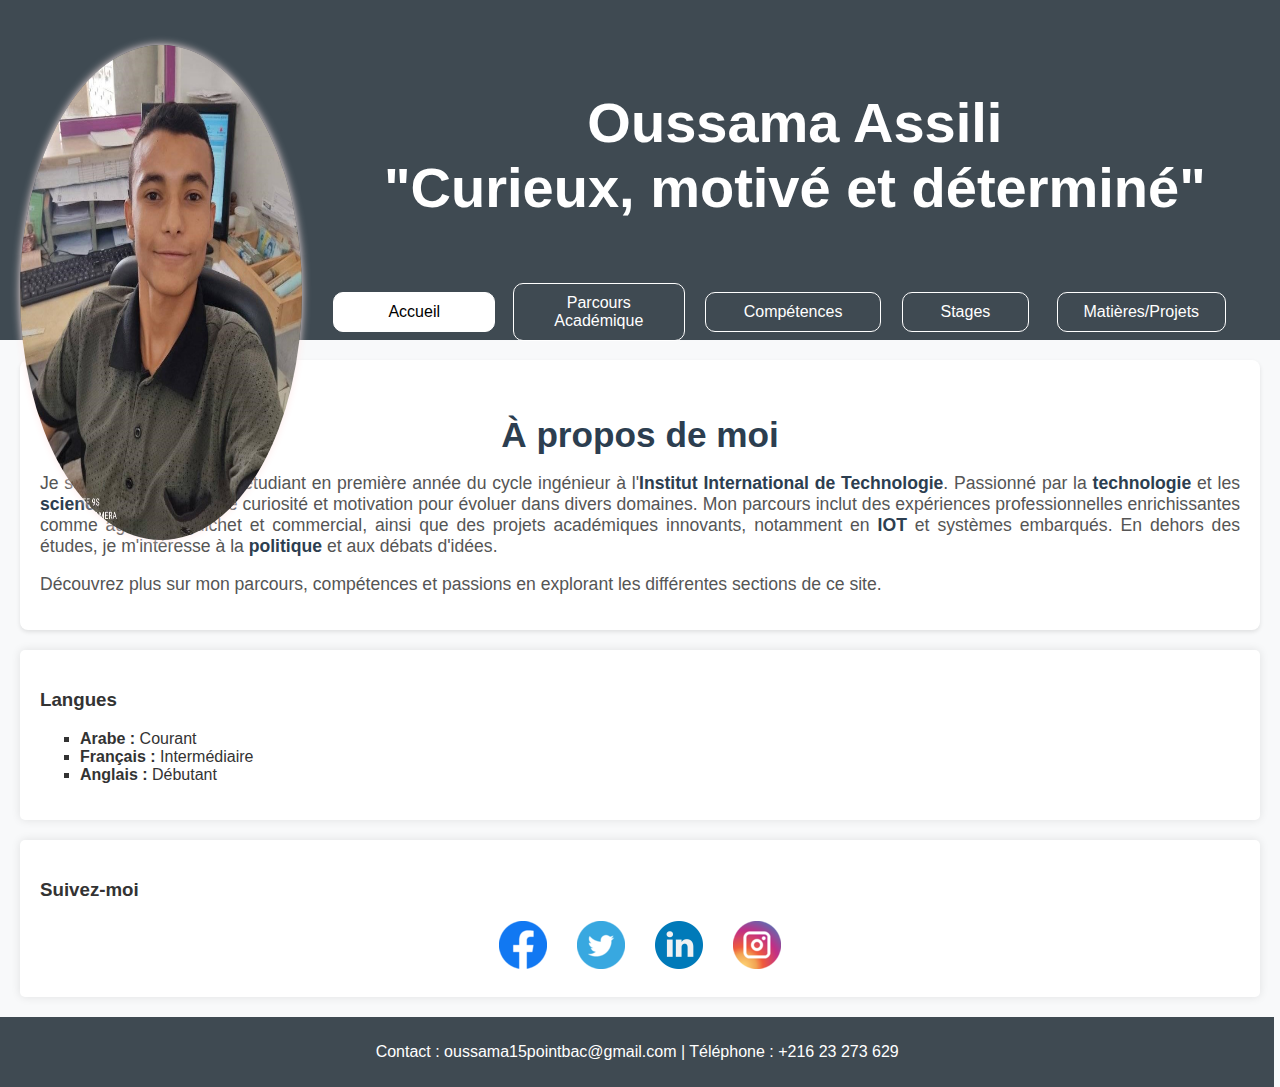
<file: index.html>
<!DOCTYPE html>
<html lang="fr">

<head>
    <meta charset="UTF-8">
    <meta name="viewport" content="width=device-width, initial-scale=1.0">
    <title>Biographie - Oussama Assili</title>
    <link rel="stylesheet" href="style.css">
</head>

<body>
    <header>

        <img src="images/poste-photo-1.jpg" class="img" alt="Photo de Oussama Assili">
        <div class="entet" ">
            <h1>Oussama Assili</h1>
            <h2>"Curieux, motivé et déterminé"</h2>
        </div>
        <nav >
            <table >
                <tr> 
                    <td><a  id="menu_actuel" href="./index.html">Accueil</a></td>
                    <td style="margin:20%;"><a href="./Pages/parcours.html"  >Parcours Académique</a></td>
                    <td> <a href="./Pages/Compétences.html">Compétences</a></td>
                    <td> <a href="./Pages/Stages.html">Stages</a></td>
                    <td><a href="./Pages/Matières.html" style="width: 100%; margin-left: 20%;">Matières/Projets</a></td>
                </tr>
                <tr class="pos">
                    <td><a href="./Pages/Passions.html">Passions</a></td>
                    <td><a href="./Pages/Quizz.html">Quizz</a></td>
                    <td> <a href="./Pages/Contact.html">Contact</a></td>
                    <td><a href="./Pages/Témoignage.html" style="width: 120%;"> Témoignage sur IIT</a> </td>
                </tr>
            </table>
        </nav>  
    </header>
    <div id="welcomeMessage" class="welcome">
        <h2>Bienvenue sur mon site !</h2>
        <p>Explorez mon parcours, mes projets, et bien plus encore. 😊</p>
    </div>

    <section id="biographie">
        <h3>À propos de moi</h3>

        <p>
            Je suis <strong>Oussama Assili</strong>, étudiant en première année du cycle ingénieur à l'<strong>Institut
                International de Technologie</strong>. Passionné par la <strong>technologie</strong> et les
            <strong>sciences sociales</strong>, j'allie curiosité et motivation pour évoluer dans divers domaines.
            Mon parcours inclut des expériences professionnelles enrichissantes comme agent de guichet et commercial,
            ainsi que des projets académiques innovants, notamment en <strong>IOT</strong> et systèmes embarqués. En
            dehors des études, je m'intéresse à la <strong>politique</strong> et aux débats d'idées.
        </p>
        <p>
            Découvrez plus sur mon parcours, compétences et passions en explorant les différentes sections de ce site.
        </p>
    </section>
    <section id="langues">
        <h3>Langues</h3>
        <ul>
            <li><strong>Arabe :</strong> Courant</li>
            <li><strong>Français :</strong> Intermédiaire</li>
            <li><strong>Anglais :</strong> Débutant</li>
        </ul>
    </section>


    <section id="reseaux-sociaux">
        <h3>Suivez-moi</h3>
        <div class="social-icons">
            <a href="https://www.facebook.com/oussama.assili.3" target="_blank"><img src="images/fb.png" alt="Facebook"></a>
            <a href="https://twitter.com" target="_blank"><img src="images/twitt.png" alt="Twitter"></a>
            <a href="https://linkedin.com" target="_blank"><img src="images/link.png" alt="linkedin"></a>
            <a href="https://instagram.com" target="_blank"><img src="images/insta.png" alt="Instagram"></a>
        </div>
    </section>


    <footer>
        <p>Contact : oussama15pointbac@gmail.com | Téléphone : +216 23 273 629</p>
    </footer>

    <script src="script.js"></script>
</body>

</html>
</file>
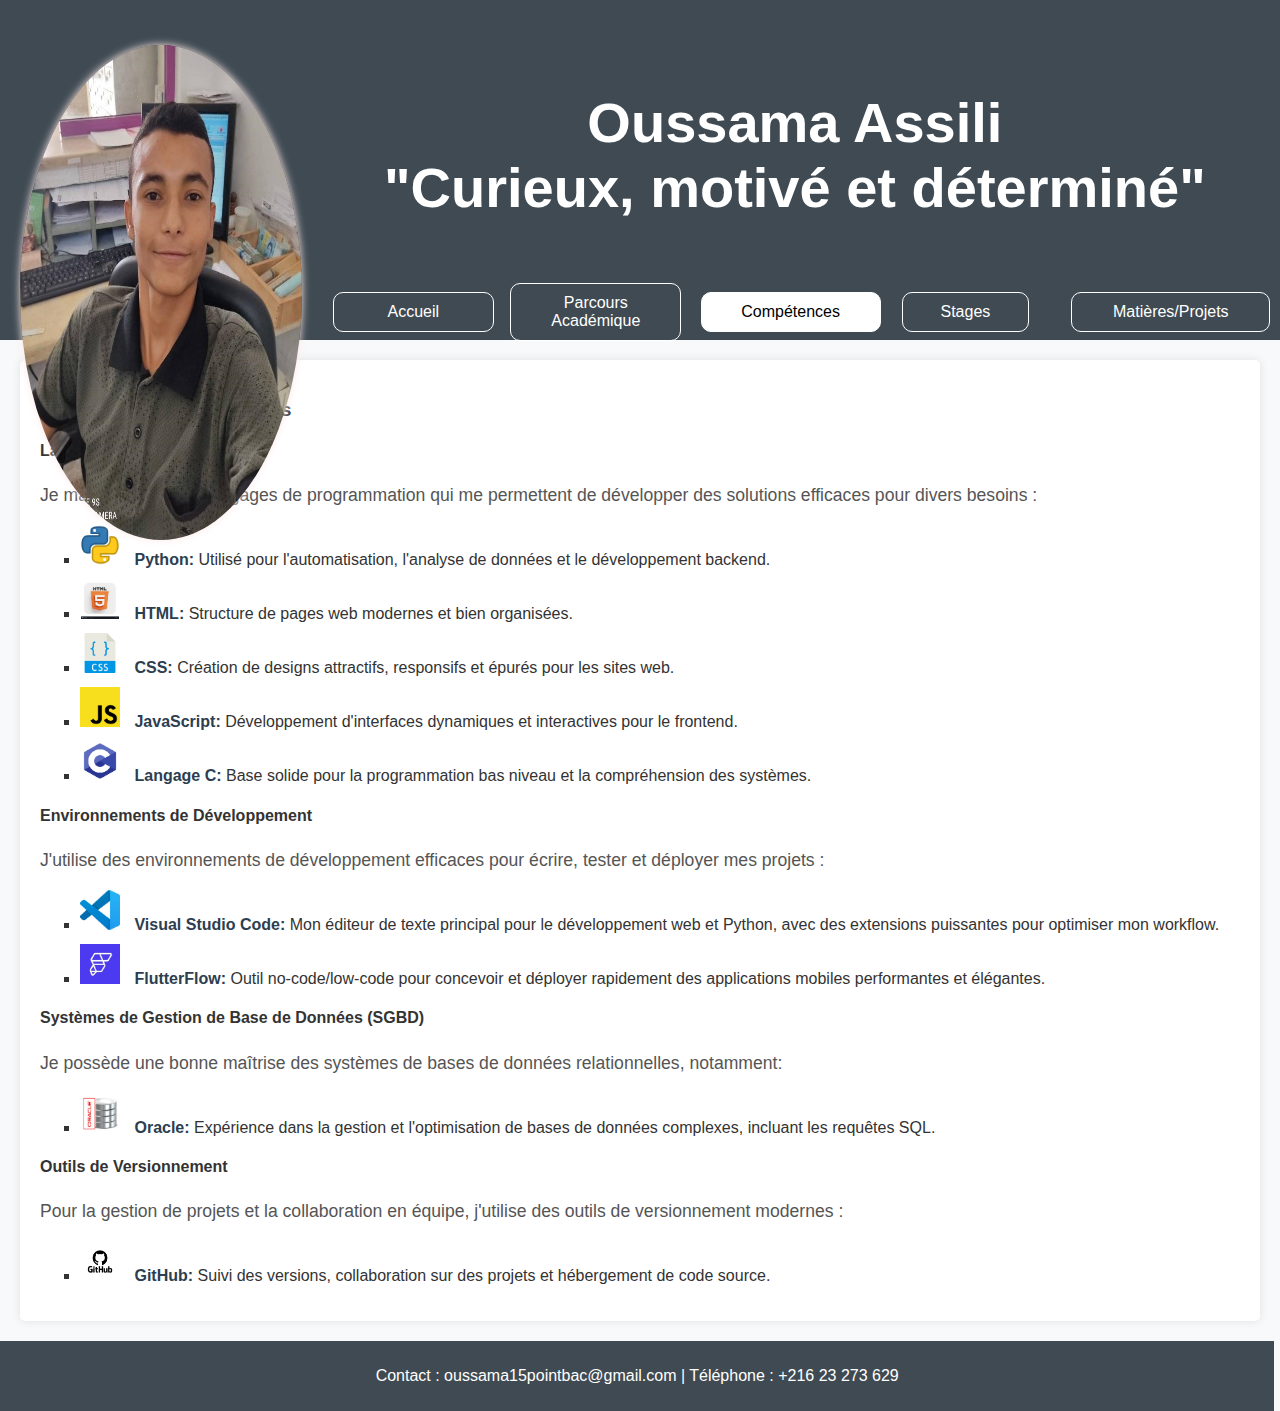
<file: Pages/Compétences.html>
<!DOCTYPE html>
<html lang="fr">

<head>
    <meta charset="UTF-8">
    <meta name="viewport" content="width=device-width, initial-scale=1.0">
    <title>Biographie - Oussama Assili</title>
    <link rel="stylesheet" href="../style.css">
</head>

<body>
    <header>

        <img src="../images/poste-photo-1.jpg" class="img" alt="Photo de Oussama Assili">
        <div class="entet">
            <h1>Oussama Assili</h1>
            <h2>"Curieux, motivé et déterminé"</h2>
        </div>
        <nav>
            <table>
                <tr>
                    <td><a href="../index.html">Accueil</a></td>
                    <td><a href="parcours.html">Parcours Académique</a></td>
                    <td> <a id="menu_actuel" href="Compétences.html">Compétences</a></td>
                    <td> <a href="Stages.html">Stages</a></td>
                    <td><a href="Matières.html" style="width: 120%; margin-left: 30%;">Matières/Projets</a></td>
                </tr>
                <tr class="pos">
                    <td><a href="Passions.html">Passions</a></td>
                    <td><a href="Quizz.html">Quizz</a></td>
                    <td> <a href="Contact.html">Contact/Projets</a></td>
                    <td><a href="Témoignage.html" style="width: 120%;"> Témoignage sur IIT</a> </td>
                </tr>
            </table>
        </nav>
    </header>

    <section id="competences_informatiques">
        <h3>Compétences Informatiques</h3>

        <div class="competence">
            <h4>Langages de Programmation</h4>
            <p>Je maîtrise plusieurs langages de programmation qui me permettent de développer des solutions efficaces
                pour divers besoins :</p>
            <ul>
                <li><img src="../images/python.png" alt="Python"> <strong>Python:</strong> Utilisé pour
                    l'automatisation, l'analyse de données et le développement backend.</li>
                <li><img src="../images/html.jpg" alt="HTML"> <strong>HTML:</strong> Structure de pages web modernes et
                    bien organisées.</li>
                <li><img src="../images/css.png" alt="CSS"> <strong>CSS:</strong> Création de designs attractifs,
                    responsifs et épurés pour les sites web.</li>
                <li><img src="../images/javascript.png" alt="JavaScript"> <strong>JavaScript:</strong> Développement
                    d'interfaces dynamiques et interactives pour le frontend.</li>
                <li><img src="../images/c.png" alt="Langage C"> <strong>Langage C:</strong> Base solide pour la
                    programmation bas niveau et la compréhension des systèmes.</li>
            </ul>
        </div>

        <div class="competence">
            <h4>Environnements de Développement</h4>
            <p>J'utilise des environnements de développement efficaces pour écrire, tester et déployer mes projets :</p>
            <ul>
                <li><img src="../images/vscode.jpg" alt="VS Code"> <strong>Visual Studio Code:</strong> Mon éditeur de
                    texte principal pour le développement web et Python, avec des extensions puissantes pour optimiser
                    mon workflow.</li>
                <li><img src="../images/flutterflow.jpg" alt="FlutterFlow"> <strong>FlutterFlow:</strong> Outil
                    no-code/low-code pour concevoir et déployer rapidement des applications mobiles performantes et
                    élégantes.</li>
            </ul>
        </div>

        <div class="competence">
            <h4>Systèmes de Gestion de Base de Données (SGBD)</h4>
            <p>Je possède une bonne maîtrise des systèmes de bases de données relationnelles, notamment:</p>
            <ul>
                <li><img src="../images/oracle.jpg" alt="Oracle"> <strong>Oracle:</strong> Expérience dans la gestion et
                    l'optimisation de bases de données complexes, incluant les requêtes SQL.</li>
            </ul>
        </div>

        <div class="competence">
            <h4>Outils de Versionnement</h4>
            <p>Pour la gestion de projets et la collaboration en équipe, j'utilise des outils de versionnement modernes
                :</p>
            <ul>
                <li><img src="../images/github.png" alt="GitHub"> <strong>GitHub:</strong> Suivi des versions,
                    collaboration sur des projets et hébergement de code source.</li>
            </ul>
        </div>

    </section>



    <footer>
        <p>Contact : oussama15pointbac@gmail.com | Téléphone : +216 23 273 629</p>
    </footer>

</body>

</html>
</file>
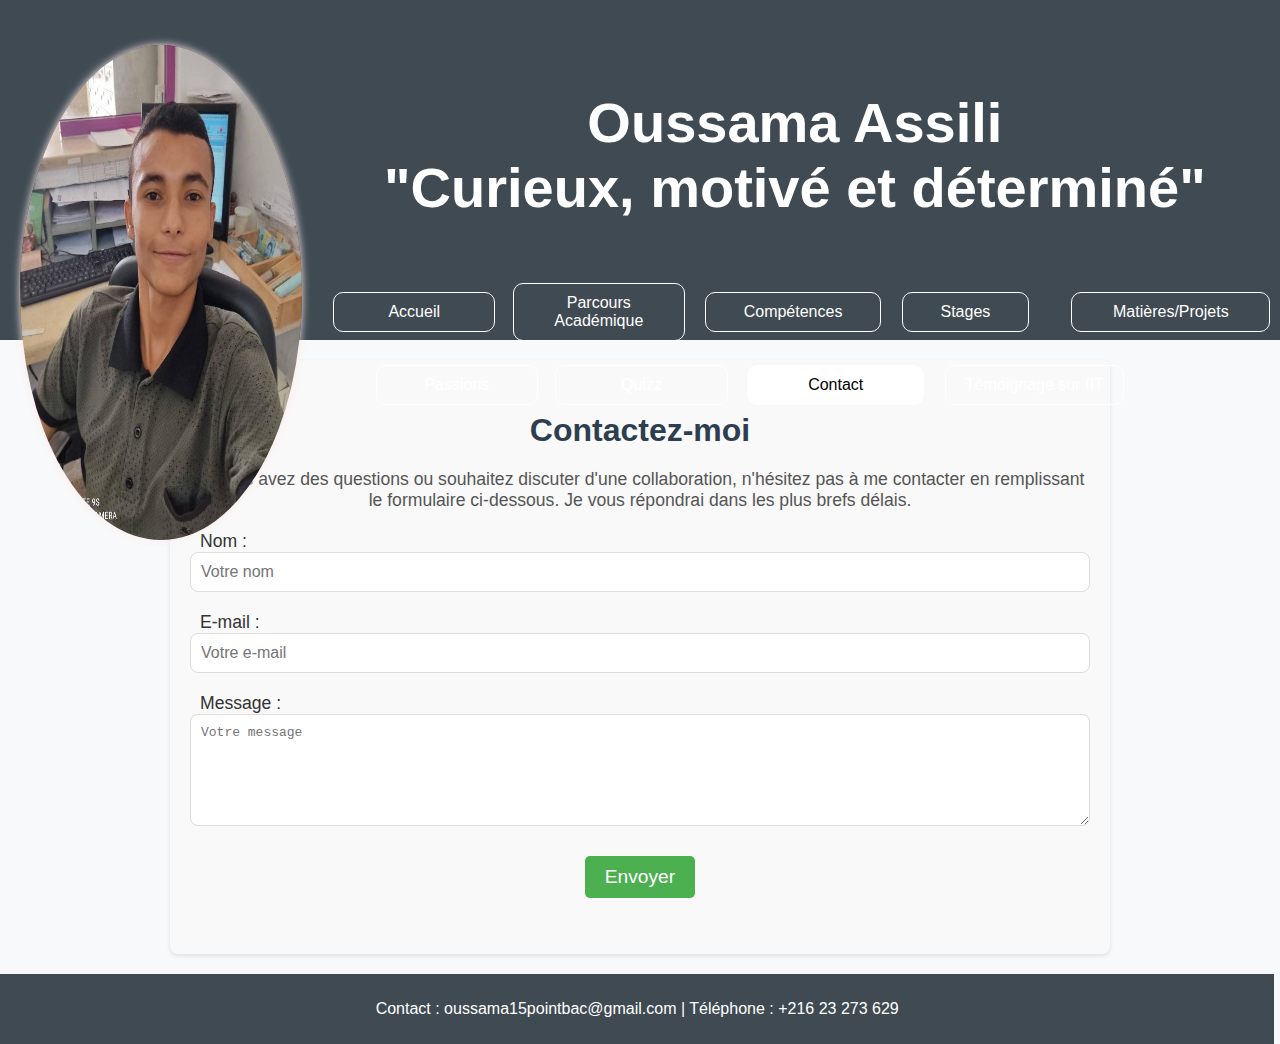
<file: Pages/Contact.html>
<html lang="fr">

<head>
    <meta charset="UTF-8">
    <meta name="viewport" content="width=device-width, initial-scale=1.0">
    <title>Biographie - Oussama Assili</title>
    <link rel="stylesheet" href="../style.css">
</head>

<body>
    <header>

        <img src="../images/poste-photo-1.jpg" class="img" alt="Photo de Oussama Assili">
        <div class="entet">
            <h1>Oussama Assili</h1>
            <h2>"Curieux, motivé et déterminé"</h2>
        </div>
        <nav>
            <table>
                <tr>
                    <td><a href="../index.html">Accueil</a></td>
                    <td><a href="parcours.html">Parcours Académique</a></td>
                    <td> <a href="Compétences.html">Compétences</a></td>
                    <td> <a href="Stages.html">Stages</a></td>
                    <td><a href="Matières.html" style="width: 120%; margin-left: 30%;">Matières/Projets</a></td>
                </tr>
                <tr class="pos">
                    <td><a href="Passions.html">Passions</a></td>
                    <td><a href="Quizz.html">Quizz</a></td>
                    <td> <a id="menu_actuel" href="Contact.html">Contact</a></td>
                    <td><a href="Témoignage.html" style="width: 120%;"> Témoignage sur IIT</a> </td>
                </tr>
            </table>
        </nav>
    </header>

    <section id="contact">
        <h3>Contactez-moi</h3>
        <p>Si vous avez des questions ou souhaitez discuter d'une collaboration, n'hésitez pas à me contacter en
            remplissant le formulaire ci-dessous. Je vous répondrai dans les plus brefs délais.</p>

        <form action="hhttps://formspree.io/f/xgvejnaj" method="POST">
            <div class="form-group">
                <label for="name">Nom :</label>
                <input type="text" id="name" name="name" required placeholder="Votre nom">
            </div>

            <div class="form-group">
                <label for="email">E-mail :</label>
                <input type="email" id="email" name="email" required placeholder="Votre e-mail">
            </div>

            <div class="form-group">
                <label for="message">Message :</label>
                <textarea id="message" name="message" required placeholder="Votre message" rows="6"></textarea>
            </div>

            <button type="submit">Envoyer</button>
        </form>
    </section>




    <footer>
        <p>Contact : oussama15pointbac@gmail.com | Téléphone : +216 23 273 629</p>
    </footer>

</body>

</html>
</file>
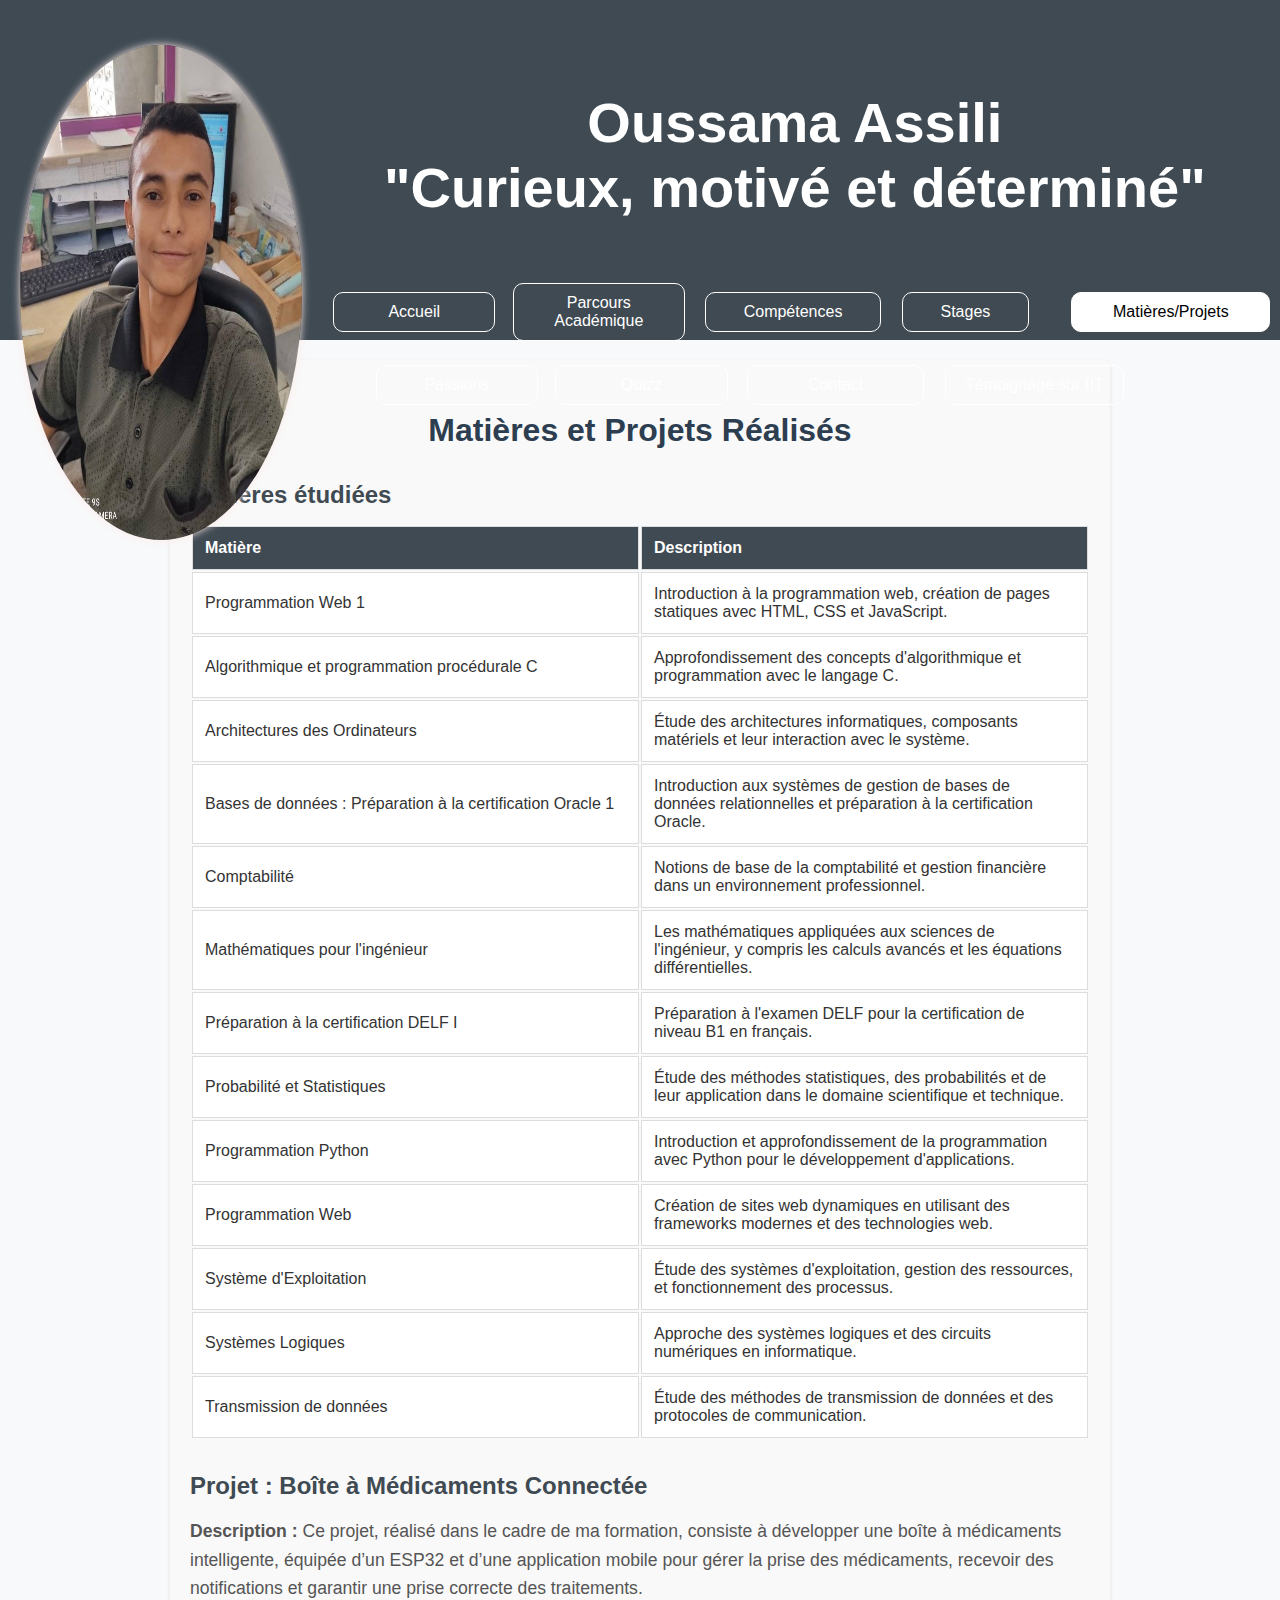
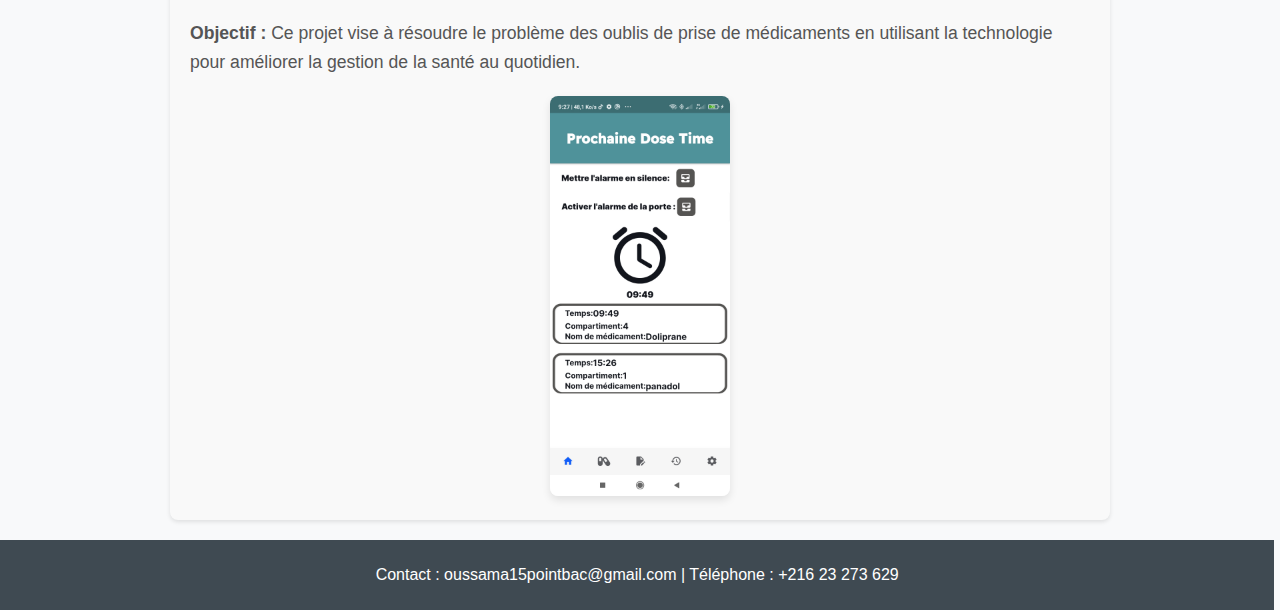
<file: Pages/Matières.html>
<!DOCTYPE html>
<html lang="fr">

<head>
    <meta charset="UTF-8">
    <meta name="viewport" content="width=device-width, initial-scale=1.0">
    <title>Biographie - Oussama Assili</title>
    <link rel="stylesheet" href="../style.css">
</head>

<body>
    <header>

        <img src="../images/poste-photo-1.jpg" class="img" alt="Photo de Oussama Assili">
        <div class="entet">
            <h1>Oussama Assili</h1>
            <h2>"Curieux, motivé et déterminé"</h2>
        </div>
        <nav>
            <table>
                <tr>
                    <td><a href="../index.html">Accueil</a></td>
                    <td><a href="parcours.html">Parcours Académique</a></td>
                    <td> <a href="Compétences.html">Compétences</a></td>
                    <td> <a href="Stages.html">Stages</a></td>
                    <td><a id="menu_actuel" href="Matières.html" style="width: 120%; margin-left: 30%;">Matières/Projets</a>
                    </td>
                </tr>
                <tr class="pos">
                    <td><a href="Passions.html">Passions</a></td>
                    <td><a href="Quizz.html">Quizz</a></td>
                    <td> <a href="Contact.html">Contact</a></td>
                    <td><a href="Témoignage.html" style="width: 120%;"> Témoignage sur IIT</a> </td>
                </tr>
            </table>
        </nav>
    </header>

    <section id="matieres_projets">
        <h3>Matières et Projets Réalisés</h3>

        <!-- Tableau des matières étudiées -->
        <div class="matieres">
            <h4>Matières étudiées</h4>
            <table calss="matieres">
                <thead>
                    <tr>
                        <th>Matière</th>
                        <th>Description</th>
                    </tr>
                </thead>
                <tbody>
                    <tr>
                        <td>Programmation Web 1</td>
                        <td>Introduction à la programmation web, création de pages statiques avec HTML, CSS et
                            JavaScript.</td>
                    </tr>
                    <tr>
                        <td>Algorithmique et programmation procédurale C</td>
                        <td>Approfondissement des concepts d'algorithmique et programmation avec le langage C.</td>
                    </tr>
                    <tr>
                        <td>Architectures des Ordinateurs</td>
                        <td>Étude des architectures informatiques, composants matériels et leur interaction avec le
                            système.</td>
                    </tr>
                    <tr>
                        <td>Bases de données : Préparation à la certification Oracle 1</td>
                        <td>Introduction aux systèmes de gestion de bases de données relationnelles et préparation à la
                            certification Oracle.</td>
                    </tr>
                    <tr>
                        <td>Comptabilité</td>
                        <td>Notions de base de la comptabilité et gestion financière dans un environnement
                            professionnel.</td>
                    </tr>
                    <tr>
                        <td>Mathématiques pour l'ingénieur</td>
                        <td>Les mathématiques appliquées aux sciences de l'ingénieur, y compris les calculs avancés et
                            les équations différentielles.</td>
                    </tr>
                    <tr>
                        <td>Préparation à la certification DELF I</td>
                        <td>Préparation à l'examen DELF pour la certification de niveau B1 en français.</td>
                    </tr>
                    <tr>
                        <td>Probabilité et Statistiques</td>
                        <td>Étude des méthodes statistiques, des probabilités et de leur application dans le domaine
                            scientifique et technique.</td>
                    </tr>
                    <tr>
                        <td>Programmation Python</td>
                        <td>Introduction et approfondissement de la programmation avec Python pour le développement
                            d'applications.</td>
                    </tr>
                    <tr>
                        <td>Programmation Web</td>
                        <td>Création de sites web dynamiques en utilisant des frameworks modernes et des technologies
                            web.</td>
                    </tr>
                    <tr>
                        <td>Système d'Exploitation</td>
                        <td>Étude des systèmes d'exploitation, gestion des ressources, et fonctionnement des processus.
                        </td>
                    </tr>
                    <tr>
                        <td>Systèmes Logiques</td>
                        <td>Approche des systèmes logiques et des circuits numériques en informatique.</td>
                    </tr>
                    <tr>
                        <td>Transmission de données</td>
                        <td>Étude des méthodes de transmission de données et des protocoles de communication.</td>
                    </tr>
                </tbody>
            </table>
        </div>

      
        <div class="projet">
            <h4>Projet : Boîte à Médicaments Connectée</h4>
            <p><strong>Description :</strong> Ce projet, réalisé dans le cadre de ma formation, consiste à développer
                une boîte à médicaments intelligente, équipée d’un ESP32 et d’une application mobile pour gérer la prise
                des médicaments, recevoir des notifications et garantir une prise correcte des traitements.</p>
            <p><strong>Objectif :</strong> Ce projet vise à résoudre le problème des oublis de prise de médicaments en
                utilisant la technologie pour améliorer la gestion de la santé au quotidien.</p>
            <div class="image-projet">
                <img src="../images/boite_medicament.jpg" alt="Boîte à Médicaments Connectée" class="img-projet">
            </div>
        </div>
    </section>



    <footer>
        <p>Contact : oussama15pointbac@gmail.com | Téléphone : +216 23 273 629</p>
    </footer>

</body>

</html>
</file>
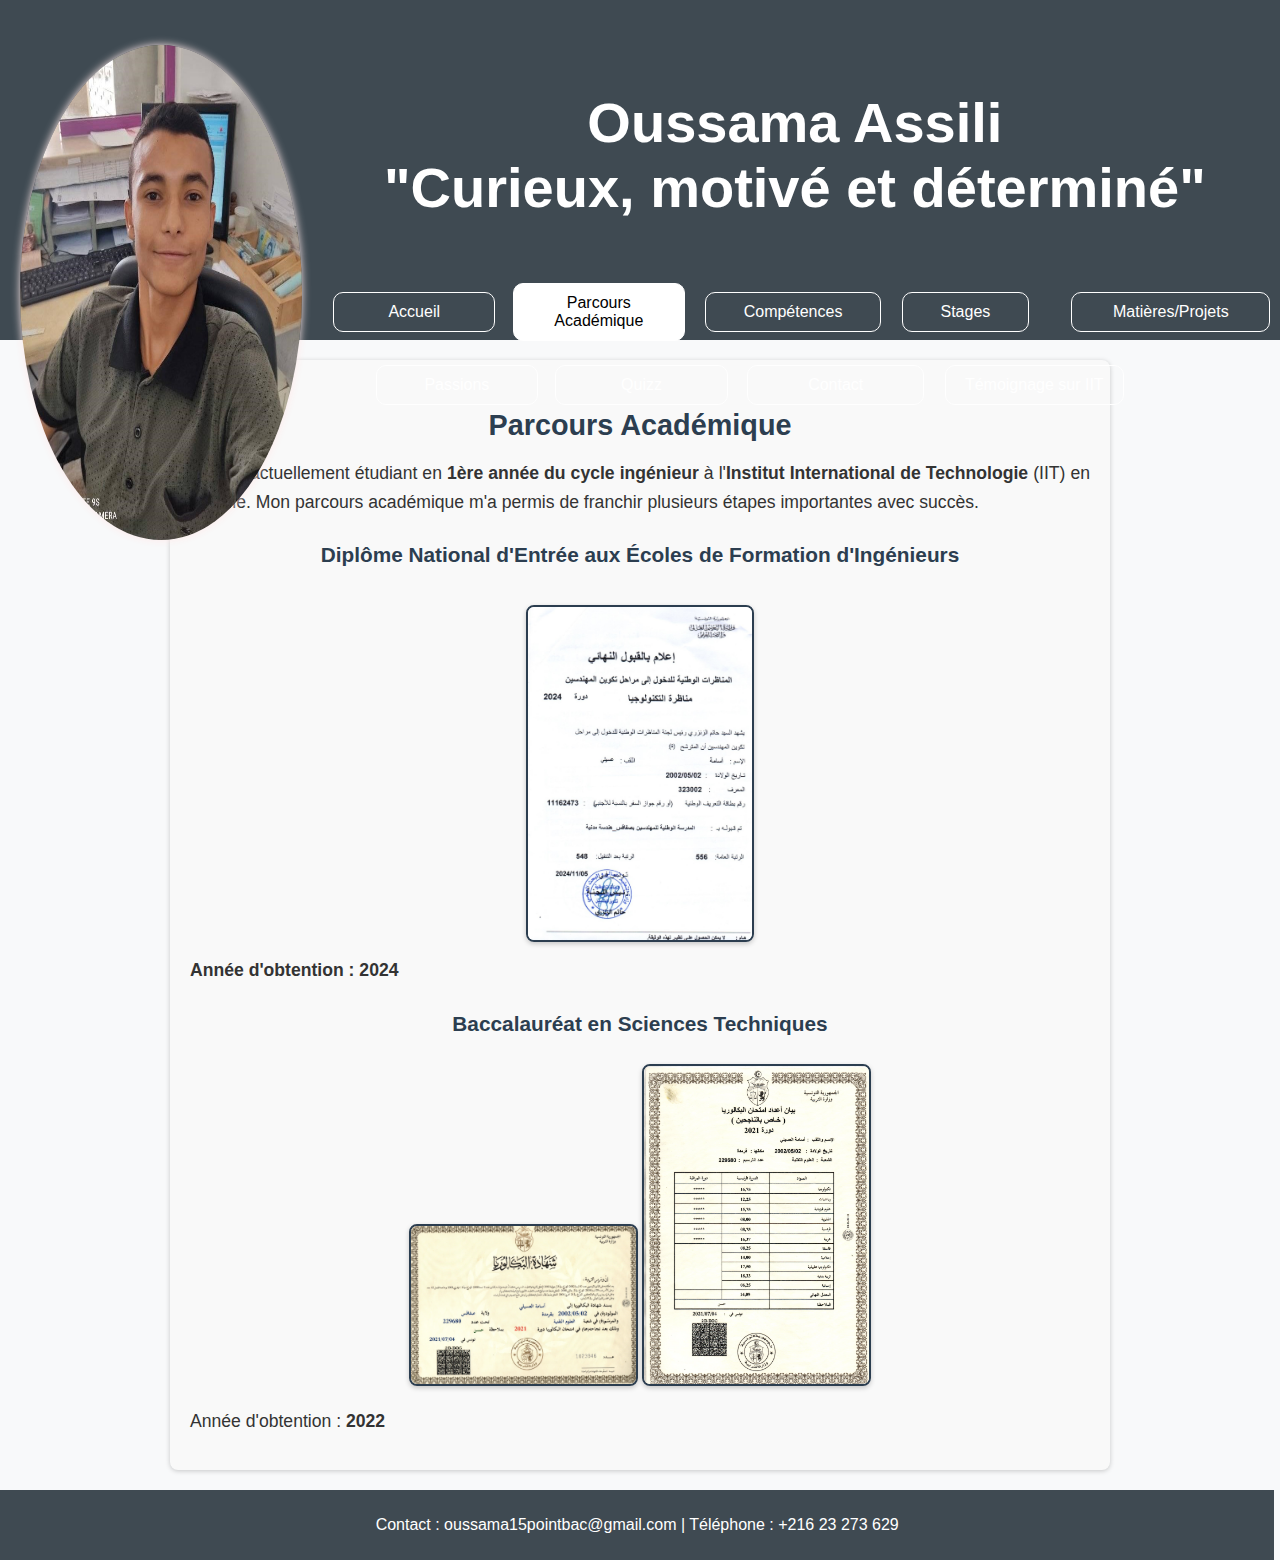
<file: Pages/parcours.html>
<!DOCTYPE html>
<html lang="fr">

<head>
    <meta charset="UTF-8">
    <meta name="viewport" content="width=device-width, initial-scale=1.0">
    <title>Biographie - Oussama Assili</title>
    <link rel="stylesheet" href="../style.css">
</head>

<body>
    <header>

        <img src="../images/poste-photo-1.jpg" class="img" alt="Photo de Oussama Assili">
        <div class="entet">
            <h1>Oussama Assili</h1>
            <h2>"Curieux, motivé et déterminé"</h2>
        </div>
        <nav>
            <table>
                <tr>
                    <td><a href="../index.html">Accueil</a></td>
                    <td><a id="menu_actuel" href="parcours.html">Parcours Académique</a></td>
                    <td> <a href="Compétences.html">Compétences</a></td>
                    <td> <a href="Stages.html">Stages</a></td>
                    <td><a href="Matières.html" style="width: 120%; margin-left: 30%;">Matières/Projets</a></td>
                </tr>
                <tr class="pos">
                    <td><a href="Passions.html">Passions</a></td>
                    <td><a href="Quizz.html">Quizz</a></td>
                    <td> <a href="Contact.html">Contact</a></td>
                    <td><a href="Témoignage.html" style="width: 120%;"> Témoignage sur IIT</a> </td>
                </tr>
            </table>
        </nav>
    </header>

    <section id="parcours_academique">
        <h3>Parcours Académique</h3>
        <div class="contenu_parcours">
            <p>
                Je suis actuellement étudiant en <strong>1ère année du cycle ingénieur</strong> à l'<strong>Institut
                    International de Technologie</strong> (IIT) en Tunisie. Mon parcours académique m'a permis de
                franchir plusieurs étapes importantes avec succès.
            </p>

            <div class="diplome">
                <h4>Diplôme National d'Entrée aux Écoles de Formation d'Ingénieurs</h4>
                
                    <img src="../images/diplome-ingenieur.jpg" alt="Diplôme National d'Entrée" class="img_diplome">
                   
                
                <p>Année d'obtention : <strong>2024</strong></p>
            </div>
            

            <div class="diplome">
                <h4>Baccalauréat en Sciences Techniques</h4>
                <div class="diplome_releve"></div>
                <img src="../images/diplome-bac.jpg" alt="Diplôme de Baccalauréat" class="img_diplome">
                <img src="../images/releve-notes.jpg" alt="Relevé de Notes" class="img_releve"></div>
                <p>Année d'obtention : <strong>2022</strong></p>
            </div>
        </div>
    </section>



    <footer>
        <p>Contact : oussama15pointbac@gmail.com | Téléphone : +216 23 273 629</p>
    </footer>

</body>

</html>
</file>
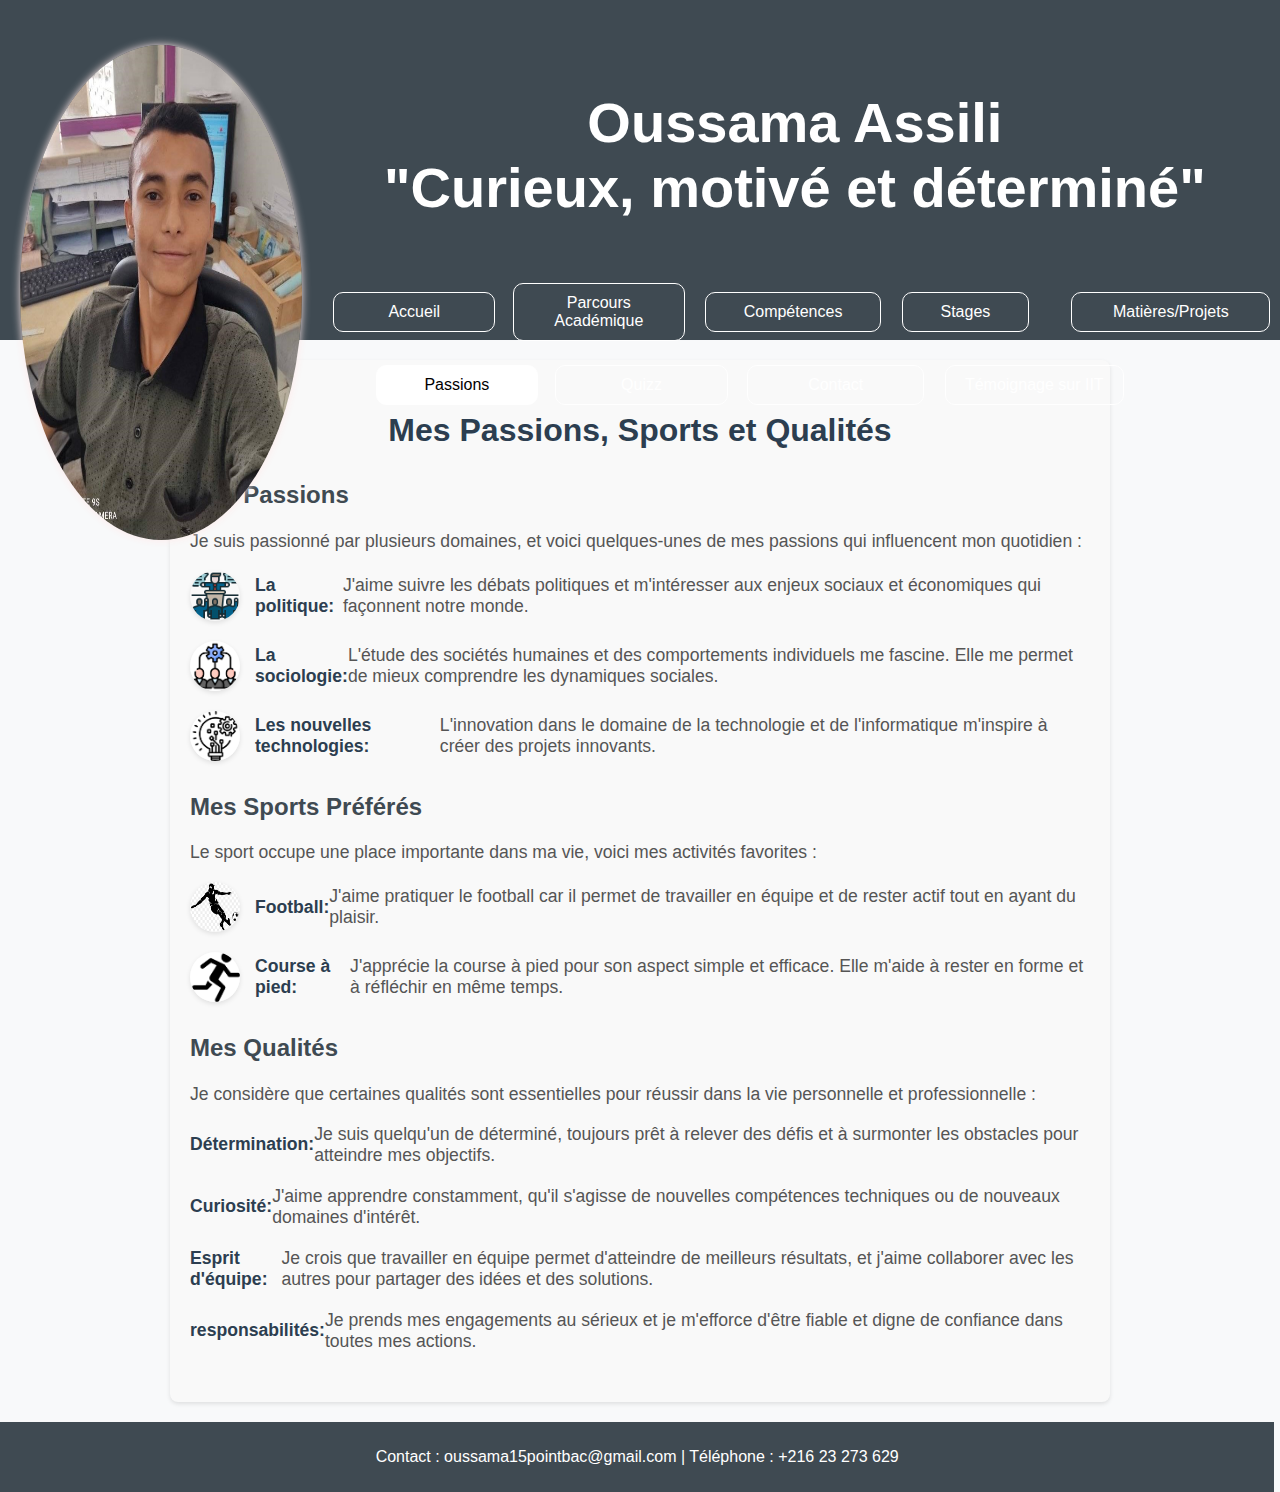
<file: Pages/Passions.html>
<html lang="fr">

<head>
    <meta charset="UTF-8">
    <meta name="viewport" content="width=device-width, initial-scale=1.0">
    <title>Biographie - Oussama Assili</title>
    <link rel="stylesheet" href="../style.css">
</head>

<body>
    <header>

        <img src="../images/poste-photo-1.jpg" class="img" alt="Photo de Oussama Assili">
        <div class="entet">
            <h1>Oussama Assili</h1>
            <h2>"Curieux, motivé et déterminé"</h2>
        </div>
        <nav>
            <table>
                <tr>
                    <td><a href="../index.html">Accueil</a></td>
                    <td><a href="parcours.html">Parcours Académique</a></td>
                    <td> <a href="Compétences.html">Compétences</a></td>
                    <td> <a href="Stages.html">Stages</a></td>
                    <td><a href="Matières.html" style="width: 120%; margin-left: 30%;">Matières/Projets</a></td>
                </tr>
                <tr class="pos">
                    <td><a id="menu_actuel" href="Passions.html">Passions</a></td>
                    <td><a href="Quizz.html">Quizz</a></td>
                    <td> <a href="Contact.html">Contact</a></td>
                    <td><a href="Témoignage.html" style="width: 120%;"> Témoignage sur IIT</a> </td>
                </tr>
            </table>
        </nav>
    </header>

    <section id="passions_sports_qualites">
        <h3>Mes Passions, Sports et Qualités</h3>

        <!-- Passions -->
        <div class="section">
            <h4>Mes Passions</h4>
            <p>Je suis passionné par plusieurs domaines, et voici quelques-unes de mes passions qui influencent mon
                quotidien :</p>
            <ul>
                <li>
                    <img src="../images/politique.png" alt="Politique" class="img-illustration">
                    <strong>La politique:</strong> J'aime suivre les débats politiques et m'intéresser aux enjeux
                    sociaux et économiques qui façonnent notre monde.
                </li>
                <li>
                    <img src="../images/sociologie.png" alt="Sociologie" class="img-illustration">
                    <strong>La sociologie:</strong> L'étude des sociétés humaines et des comportements individuels me
                    fascine. Elle me permet de mieux comprendre les dynamiques sociales.
                </li>
                <li>
                    <img src="../images/technologie.png" alt="Technologie" class="img-illustration">
                    <strong>Les nouvelles technologies:</strong> L'innovation dans le domaine de la technologie et de
                    l'informatique m'inspire à créer des projets innovants.
                </li>
            </ul>
        </div>


        <div class="section">
            <h4>Mes Sports Préférés</h4>
            <p>Le sport occupe une place importante dans ma vie, voici mes activités favorites :</p>
            <ul>
                <li>
                    <img src="../images/football.png" alt="Football" class="img-illustration">
                    <strong>Football:</strong> J'aime pratiquer le football car il permet de travailler en équipe et de
                    rester actif tout en ayant du plaisir.
                </li>
                <li>
                    <img src="../images/course.png" alt="Course" class="img-illustration">
                    <strong>Course à pied:</strong> J'apprécie la course à pied pour son aspect simple et efficace. Elle
                    m'aide à rester en forme et à réfléchir en même temps.
                </li>
            </ul>
        </div>


        <div class="section">
            <h4>Mes Qualités</h4>
            <p>Je considère que certaines qualités sont essentielles pour réussir dans la vie personnelle et
                professionnelle :</p>
            <ul>
                <li><strong>Détermination:</strong> Je suis quelqu'un de déterminé, toujours prêt à relever des défis et
                    à surmonter les obstacles pour atteindre mes objectifs.</li>
                <li><strong>Curiosité:</strong> J'aime apprendre constamment, qu'il s'agisse de nouvelles compétences
                    techniques ou de nouveaux domaines d'intérêt.</li>
                <li><strong>Esprit d'équipe:</strong> Je crois que travailler en équipe permet d'atteindre de meilleurs
                    résultats, et j'aime collaborer avec les autres pour partager des idées et des solutions.</li>
                <li><strong>responsabilités:</strong> Je prends mes engagements au sérieux et je m'efforce d'être fiable
                    et digne de confiance dans toutes mes actions.</li>
            </ul>
        </div>
    </section>


    <footer>
        <p>Contact : oussama15pointbac@gmail.com | Téléphone : +216 23 273 629</p>
    </footer>

</body>

</html>
</file>
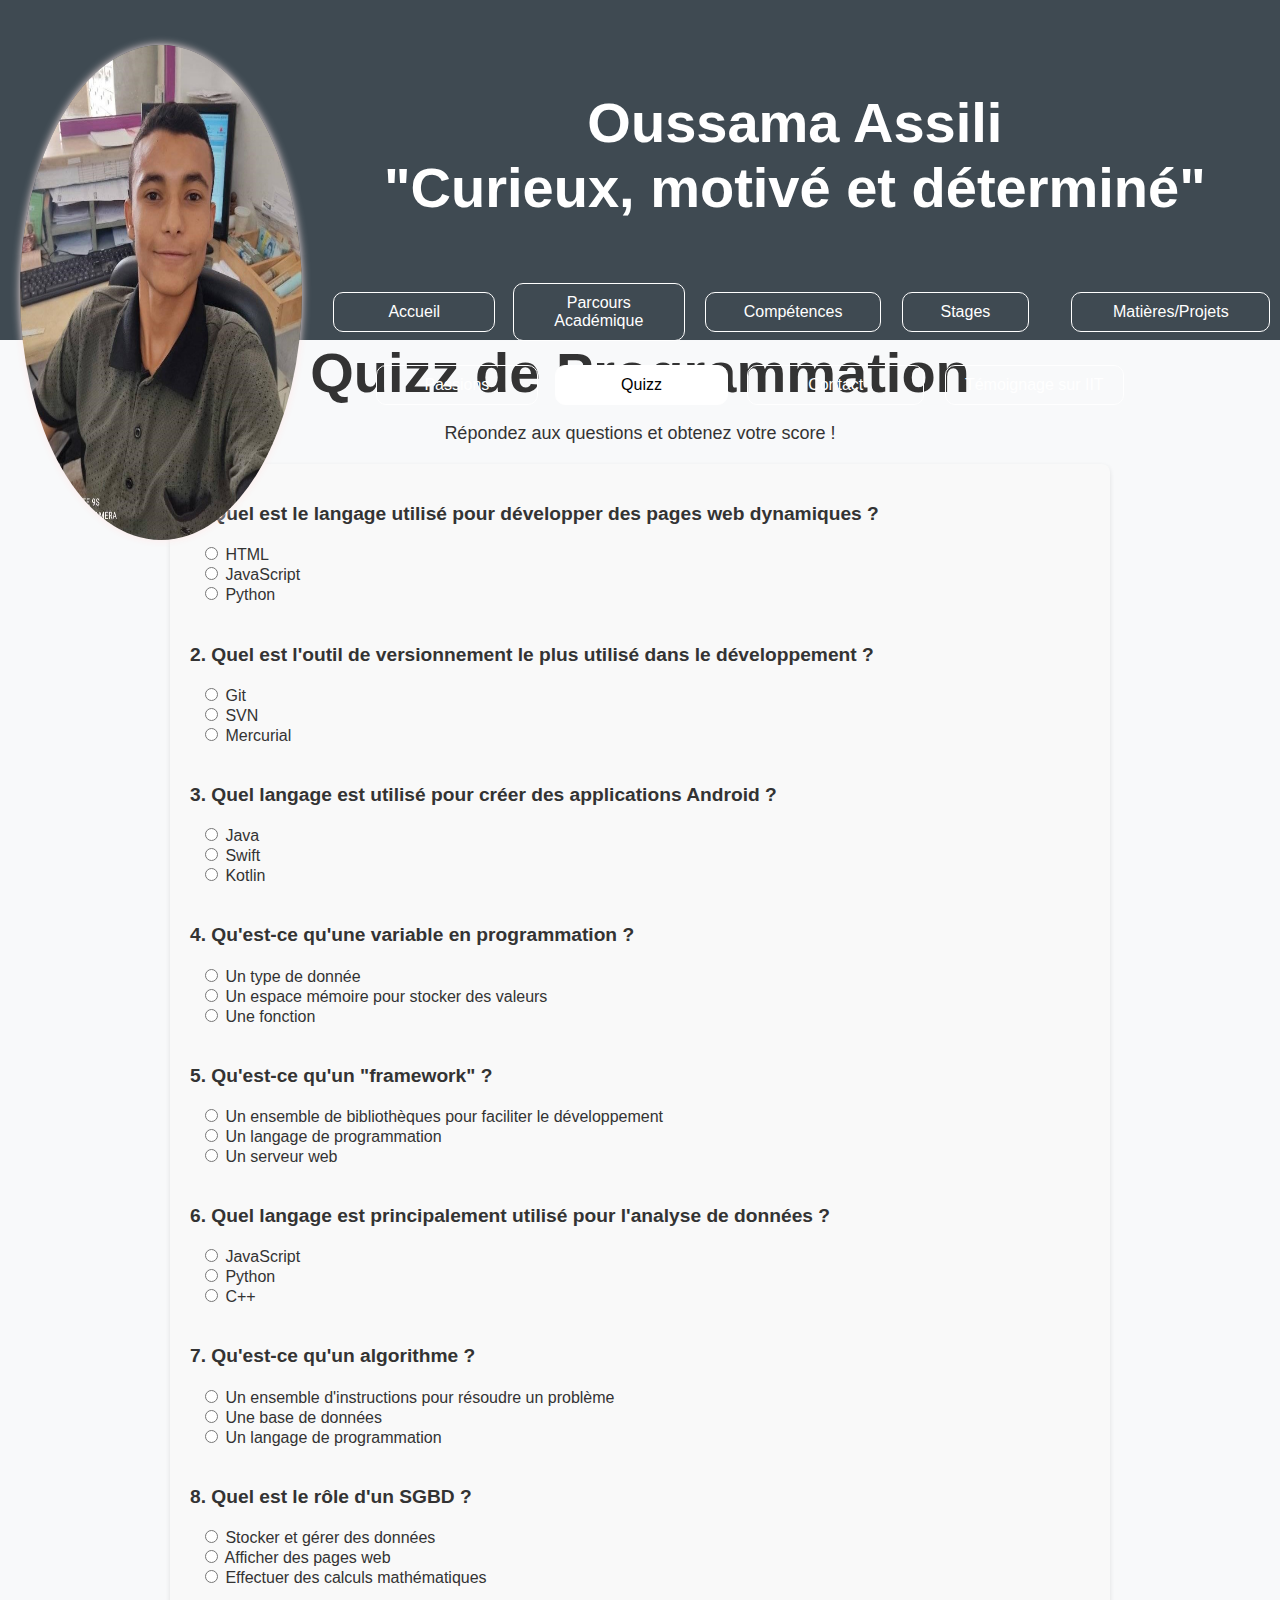
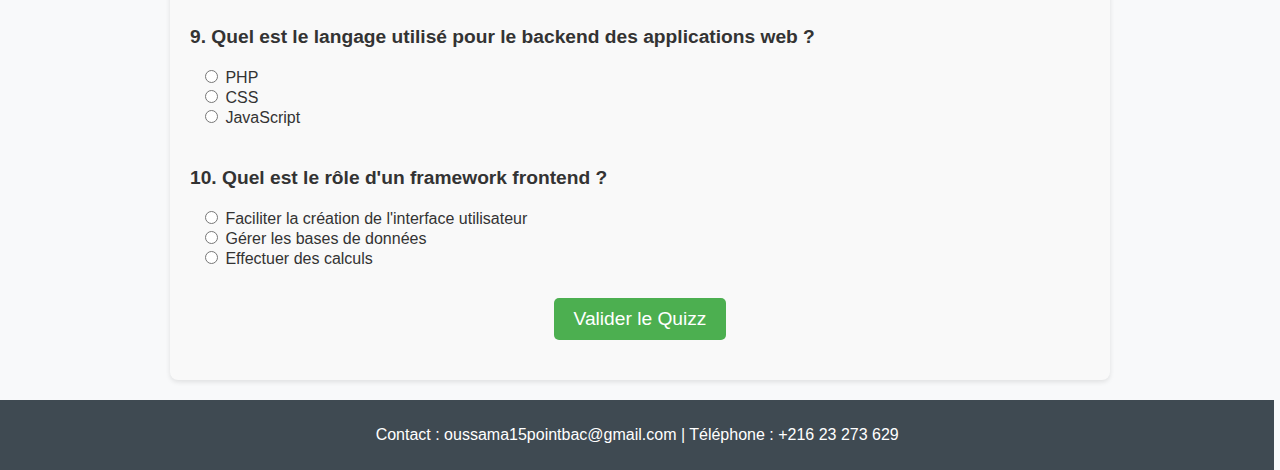
<file: Pages/Quizz.html>
<!DOCTYPE html>
<html lang="fr">

<head>
    <meta charset="UTF-8">
    <meta name="viewport" content="width=device-width, initial-scale=1.0">
    <title>Biographie - Oussama Assili</title>
    <link rel="stylesheet" href="../style.css">
</head>

<body>
    <header>

        <img src="../images/poste-photo-1.jpg" class="img" alt="Photo de Oussama Assili">
        <div class="entet">
            <h1>Oussama Assili</h1>
            <h2>"Curieux, motivé et déterminé"</h2>
        </div>
        <nav>
            <table>
                <tr>
                    <td><a href="../index.html">Accueil</a></td>
                    <td><a href="parcours.html">Parcours Académique</a></td>
                    <td> <a href="Compétences.html">Compétences</a></td>
                    <td> <a href="Stages.html">Stages</a></td>
                    <td><a href="Matières.html" style="width: 120%; margin-left: 30%;">Matières/Projets</a></td>
                </tr>
                <tr class="pos">
                    <td><a href="Passions.html">Passions</a></td>
                    <td><a id="menu_actuel" href="Quizz.html">Quizz</a></td>
                    <td> <a href="Contact.html">Contact</a></td>
                    <td><a href="Témoignage.html" style="width: 120%;"> Témoignage sur IIT</a> </td>
                </tr>
            </table>
        </nav>
    </header>

    <main>
        <h1>Quizz de Programmation</h1>
        <p style="text-align: center; font-size: large;">Répondez aux questions et obtenez votre score !</p>
        <form id="quizForm">
            <div class="question">
                <p>1. Quel est le langage utilisé pour développer des pages web dynamiques ?</p>
                <label><input type="radio" name="q1" value="HTML"> HTML</label><br>
                <label><input type="radio" name="q1" value="JavaScript"> JavaScript</label><br>
                <label><input type="radio" name="q1" value="Python"> Python</label>
            </div>

            <div class="question">
                <p>2. Quel est l'outil de versionnement le plus utilisé dans le développement ?</p>
                <label><input type="radio" name="q2" value="Git"> Git</label><br>
                <label><input type="radio" name="q2" value="SVN"> SVN</label><br>
                <label><input type="radio" name="q2" value="Mercurial"> Mercurial</label>
            </div>

            <div class="question">
                <p>3. Quel langage est utilisé pour créer des applications Android ?</p>
                <label><input type="radio" name="q3" value="Java"> Java</label><br>
                <label><input type="radio" name="q3" value="Swift"> Swift</label><br>
                <label><input type="radio" name="q3" value="Kotlin"> Kotlin</label>
            </div>

            <div class="question">
                <p>4. Qu'est-ce qu'une variable en programmation ?</p>
                <label><input type="radio" name="q4" value="Un type de donnée"> Un type de donnée</label><br>
                <label><input type="radio" name="q4" value="Un espace mémoire pour stocker des valeurs"> Un espace
                    mémoire pour stocker des valeurs</label><br>
                <label><input type="radio" name="q4" value="Une fonction"> Une fonction</label>
            </div>

            <div class="question">
                <p>5. Qu'est-ce qu'un "framework" ?</p>
                <label><input type="radio" name="q5"
                        value="Un ensemble de bibliothèques pour faciliter le développement"> Un ensemble de
                    bibliothèques pour faciliter le développement</label><br>
                <label><input type="radio" name="q5" value="Un langage de programmation"> Un langage de
                    programmation</label><br>
                <label><input type="radio" name="q5" value="Un serveur web"> Un serveur web</label>
            </div>

            <div class="question">
                <p>6. Quel langage est principalement utilisé pour l'analyse de données ?</p>
                <label><input type="radio" name="q6" value="JavaScript"> JavaScript</label><br>
                <label><input type="radio" name="q6" value="Python"> Python</label><br>
                <label><input type="radio" name="q6" value="C++"> C++</label>
            </div>

            <div class="question">
                <p>7. Qu'est-ce qu'un algorithme ?</p>
                <label><input type="radio" name="q7" value="Un ensemble d'instructions pour résoudre un problème"> Un
                    ensemble d'instructions pour résoudre un problème</label><br>
                <label><input type="radio" name="q7" value="Une base de données"> Une base de données</label><br>
                <label><input type="radio" name="q7" value="Un langage de programmation"> Un langage de
                    programmation</label>
            </div>

            <div class="question">
                <p>8. Quel est le rôle d'un SGBD ?</p>
                <label><input type="radio" name="q8" value="Stocker et gérer des données"> Stocker et gérer des
                    données</label><br>
                <label><input type="radio" name="q8" value="Afficher des pages web"> Afficher des pages web</label><br>
                <label><input type="radio" name="q8" value="Effectuer des calculs mathématiques"> Effectuer des calculs
                    mathématiques</label>
            </div>

            <div class="question">
                <p>9. Quel est le langage utilisé pour le backend des applications web ?</p>
                <label><input type="radio" name="q9" value="PHP"> PHP</label><br>
                <label><input type="radio" name="q9" value="CSS"> CSS</label><br>
                <label><input type="radio" name="q9" value="JavaScript"> JavaScript</label>
            </div>

            <div class="question">
                <p>10. Quel est le rôle d'un framework frontend ?</p>
                <label><input type="radio" name="q10" value="Faciliter la création de l'interface utilisateur">
                    Faciliter la création de l'interface utilisateur</label><br>
                <label><input type="radio" name="q10" value="Gérer les bases de données"> Gérer les bases de
                    données</label><br>
                <label><input type="radio" name="q10" value="Effectuer des calculs"> Effectuer des calculs</label>
            </div>

            <button type="button" onclick="calculateScore()">Valider le Quizz</button>
        </form>

        <div id="resultat"></div>
    </main>





    <footer>
        <p>Contact : oussama15pointbac@gmail.com | Téléphone : +216 23 273 629</p>
    </footer>
    <script src="../script2.js"></script>
</body>

</html>
</file>
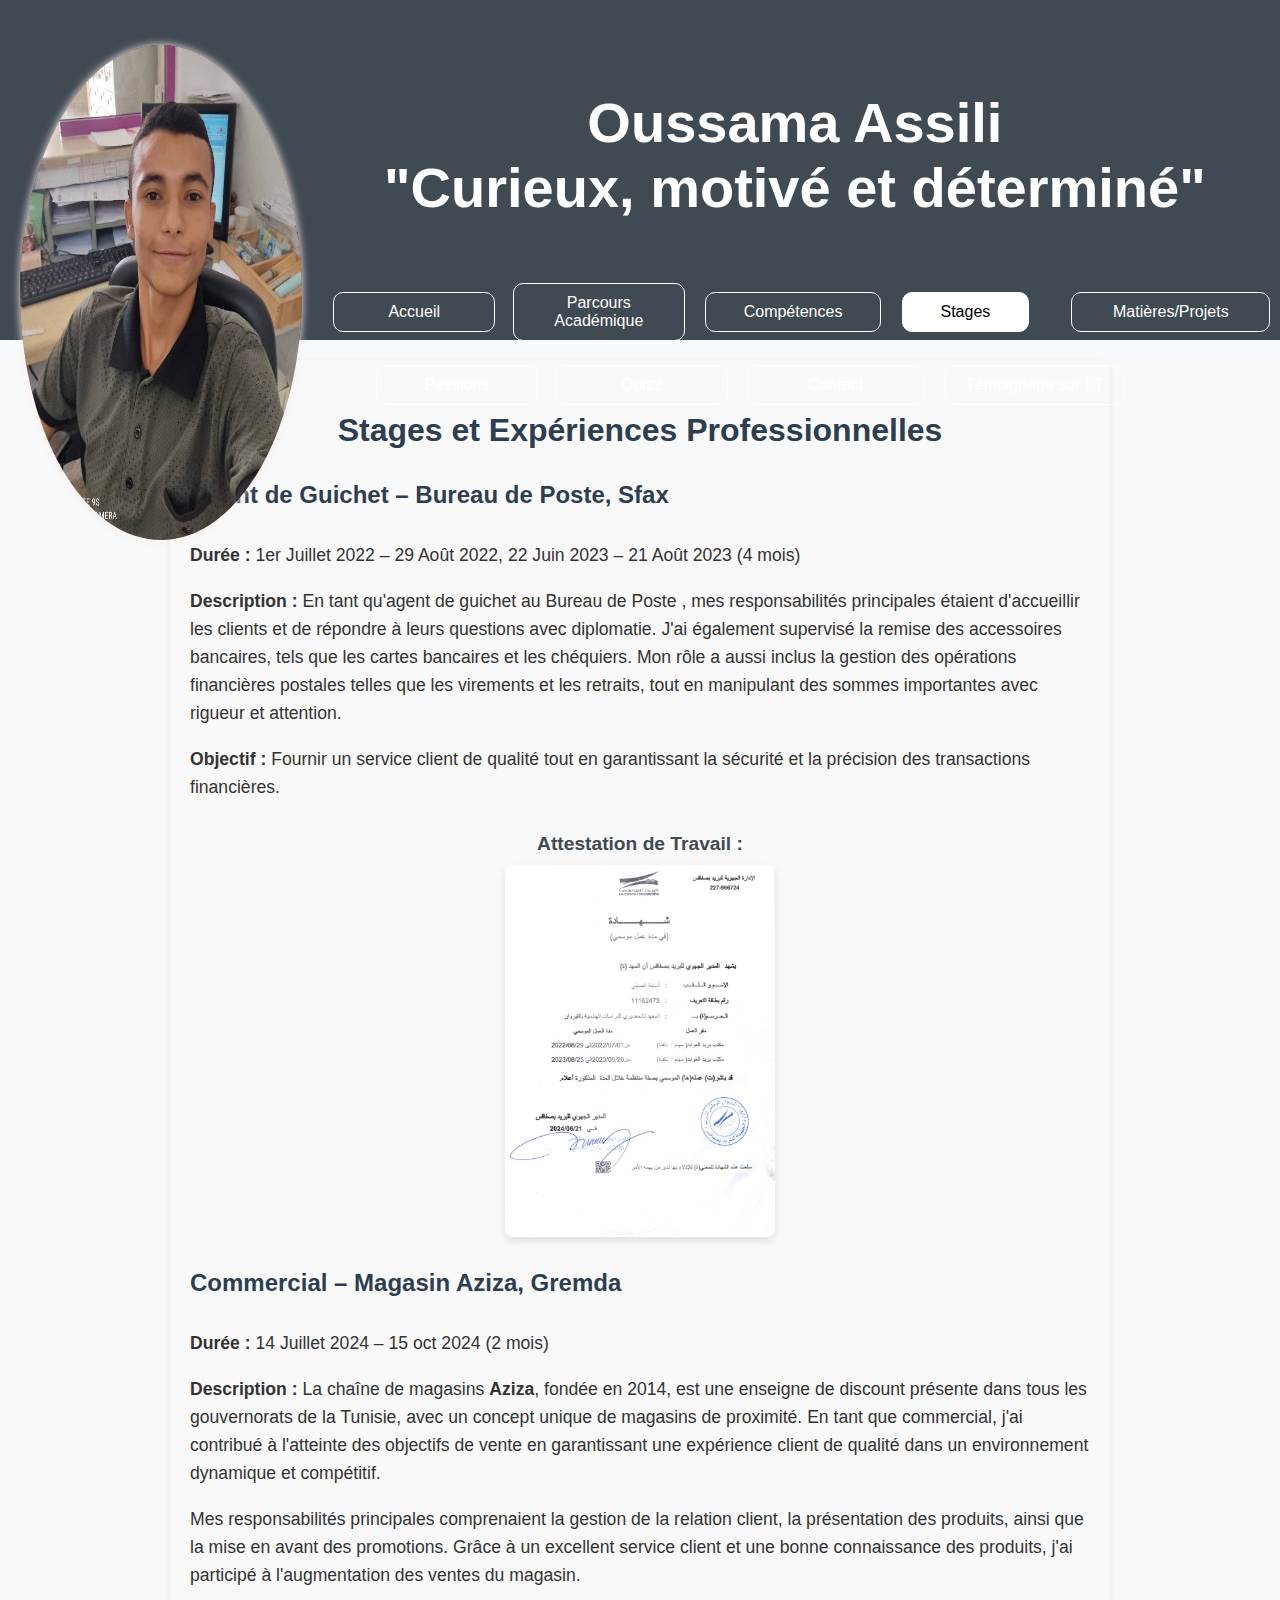
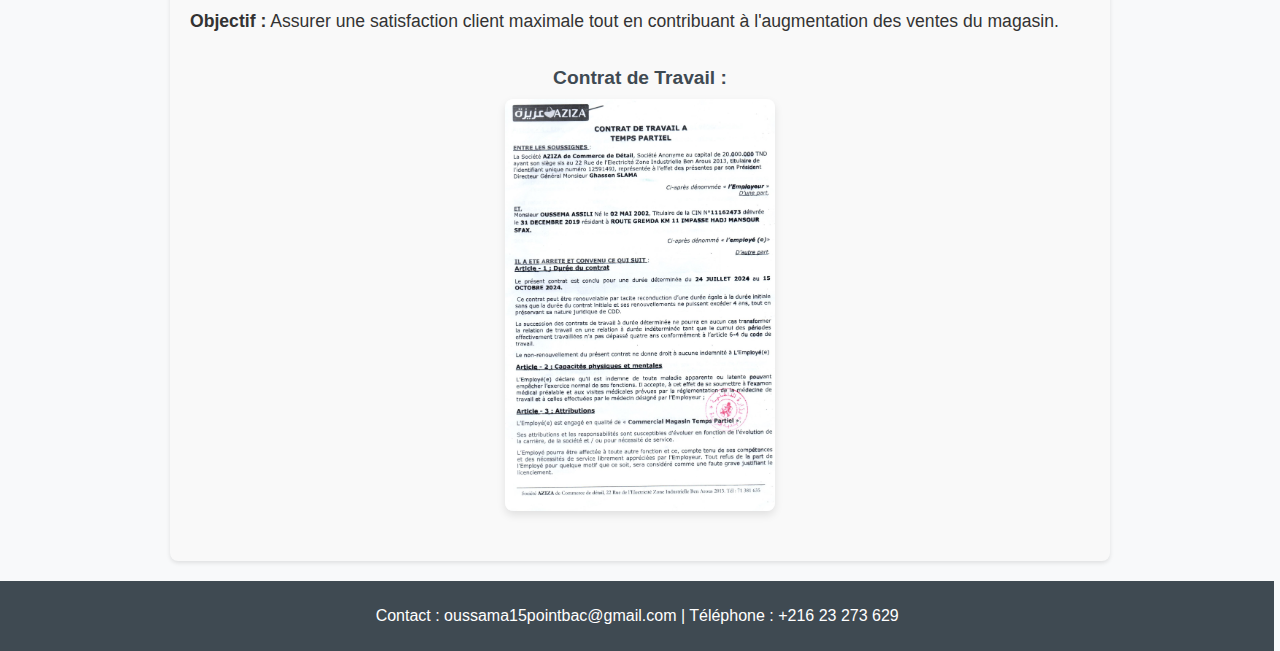
<file: Pages/Stages.html>
<html lang="fr">

<head>
    <meta charset="UTF-8">
    <meta name="viewport" content="width=device-width, initial-scale=1.0">
    <title>Biographie - Oussama Assili</title>
    <link rel="stylesheet" href="../style.css">
</head>

<body>
    <header>

        <img src="../images/poste-photo-1.jpg" class="img" alt="Photo de Oussama Assili">
        <div class="entet">
            <h1>Oussama Assili</h1>
            <h2>"Curieux, motivé et déterminé"</h2>
        </div>
        <nav>
            <table>
                <tr>
                    <td><a href="../index.html">Accueil</a></td>
                    <td><a href="parcours.html">Parcours Académique</a></td>
                    <td> <a href="Compétences.html">Compétences</a></td>
                    <td> <a id="menu_actuel" href="Stages.html">Stages</a></td>
                    <td><a href="Matières.html" style="width: 120%; margin-left: 30%;">Matières/Projets</a></td>
                </tr>
                <tr class="pos">
                    <td><a href="Passions.html">Passions</a></td>
                    <td><a href="Quizz.html">Quizz</a></td>
                    <td> <a href="Contact.html">Contact</a></td>
                    <td><a href="Témoignage.html" style="width: 120%;"> Témoignage sur IIT</a> </td>
                </tr>
            </table>
        </nav>
    </header>

    <section id="stages_experiences">
        <h3>Stages et Expériences Professionnelles</h3>


        <div class="experience">
            <h4>Agent de Guichet – Bureau de Poste, Sfax</h4>
            <p><strong>Durée :</strong> 1er Juillet 2022 – 29 Août 2022, 22 Juin 2023 – 21 Août 2023 (4 mois)</p>
            <p><strong>Description :</strong> En tant qu'agent de guichet au Bureau de Poste , mes responsabilités
                principales étaient d'accueillir les clients et de répondre à leurs questions avec diplomatie. J'ai
                également supervisé la remise des accessoires bancaires, tels que les cartes bancaires et les chéquiers.
                Mon rôle a aussi inclus la gestion des opérations financières postales telles que les virements et les
                retraits, tout en manipulant des sommes importantes avec rigueur et attention.</p>
            <p><strong>Objectif :</strong> Fournir un service client de qualité tout en garantissant la sécurité et la
                précision des transactions financières.</p>
            <div class="attestation">
                <h5>Attestation de Travail :</h5>
                <img src="../images/attest.jpg" alt="Attestation de Travail Bureau de Poste"
                    class="attestation-img">
            </div>
        </div>


        <div class="experience">
            <h4>Commercial – Magasin Aziza, Gremda</h4>
            <p><strong>Durée :</strong> 14 Juillet 2024 – 15 oct 2024 (2 mois)</p>
            <p><strong>Description :</strong> La chaîne de magasins <strong>Aziza</strong>, fondée en 2014, est une
                enseigne de discount présente dans tous les gouvernorats de la Tunisie, avec un concept unique de
                magasins de proximité. En tant que commercial, j'ai contribué à l'atteinte des objectifs de vente en
                garantissant une expérience client de qualité dans un environnement dynamique et compétitif.</p>
            <p>Mes responsabilités principales comprenaient la gestion de la relation client, la présentation des
                produits, ainsi que la mise en avant des promotions. Grâce à un excellent service client et une bonne
                connaissance des produits, j'ai participé à l'augmentation des ventes du magasin.</p>
            <p><strong>Objectif :</strong> Assurer une satisfaction client maximale tout en contribuant à l'augmentation
                des ventes du magasin.</p>
            <div class="attestation">
                <h5>Contrat de Travail :</h5>
                <img src="../images/contrat_travail_aziza.jpg" alt="Contrat de Travail Magasin Aziza"
                    class="attestation-img">
            </div>
        </div>

        </div>
    </section>




    <footer>
        <p>Contact : oussama15pointbac@gmail.com | Téléphone : +216 23 273 629</p>
    </footer>

</body>

</html>
</file>
<file: style.css>
body {
    font-family: Arial, sans-serif;
    margin: 0;
    padding: 0;
    background-color: #f8f9fa;
    color: #333;
}

header {
    background-color: #3F4A52;
    
    text-align: center;
    padding: 20px;
    height: 300px;

}

 h1, h2 {
    margin: 0;
    color: white;
    font-size: 350%;
    
}
.entet{
    position: absolute;
    top: 10%;
   left: 30%;  
}


section {
    margin: 20px;
    padding: 20px;
    background-color: white;
    border-radius: 5px;
    box-shadow: 0 0 10px rgba(0, 0, 0, 0.1);
}

ul {
    list-style-type: square;
}
nav{
    margin: auto;
    position: absolute;
    top: 30%;
    left: 25%;
    width: 67%;
}
.nav1{
    
    margin: auto;
    position: absolute;
    top: 30%;
    left: 20%;
    width: 75%;
}
nav a{
    width: 80%;
    color:white;
    font-size: 100%;
    text-align: center;
    text-decoration: none;
    margin: 10px;
    padding:10px;
    border:1px white solid;
    border-radius: 10px;
    display: inline-block;
 }
    td {
        width: 30%;
    }

#menu_actuel{
background-color: white;
color:black;}
td a:hover{
    background-color: white;
    color:black;
}

.img {
    display: block;
    margin: 0 auto;
    
    border-radius: 50%;
    box-shadow: 0 0 8px rgb(255, 233, 233);
    position: absolute;
    top: 5%;
    height: 55%;
    width: 22%;
   
}

footer {
    text-align: center;
    background-color: #3F4A52;
    color: white;
    padding: 10px;
    
    bottom: 0;
    width: 98%;
}
.pos{
    position: relative;
    left: 5%;
}


#biographie {
    

    border-radius: 8px;
    box-shadow: 0 2px 4px rgba(0, 0, 0, 0.1);
    font-size: 1.1em;
    
}

#biographie h3 {
    color: #2c3e50;
    font-size: 2em;
    margin-bottom: 15px;
    text-align: center;
}

#biographie p {
    margin-bottom: 15px;
    text-align: justify;
    color: #555;
}

#biographie strong {
    color: #2c3e50;
}   
#reseaux-sociaux .social-icons {
    display: flex;
    justify-content: center;
    margin-top: 20px;
}

#reseaux-sociaux .social-icons a {
    font-size: 2em;
    color: #2c3e50;
    margin: 0 15px;
    transition: 0.3s;
}

#reseaux-sociaux .social-icons a:hover {
    color: #00bcd4;
}
#parcours_academique {
    background-color: #f9f9f9;
    padding: 20px;
    margin: 20px auto;
    border-radius: 8px;
    box-shadow: 0 1px 5px rgba(0, 0, 0, 0.2);
    max-width: 900px;
}

#parcours_academique h3 {
    color: #2c3e50;
    text-align: center;
    font-size: 1.8em;
    margin-bottom: 15px;
}

#parcours_academique p {
    font-size: 1.1em;
    text-align: justify;
    line-height: 1.6;
    margin-bottom: 15px;
    color: #333;
}

.diplome {
    text-align: center;
    margin-top: 20px;
}

.diplome h4 {
    font-size: 1.3em;
    color: #2c3e50;
}

.img_diplome {
    max-width: 30%;
    height: auto;
    margin-top: 10px;
    border: 2px solid #2c3e50;
    border-radius: 8px;
    box-shadow: 0 2px 5px rgba(0, 0, 0, 0.2);
}

.diplome_releve {
    display: flex;
    justify-content: space-between;
    gap: 20px; 
    margin-top: 15px;
}


.img_diplome, .img_releve {
    max-width: 25%;
    height: auto;
    border: 2px solid #2c3e50;
    border-radius: 8px;
    box-shadow: 0 2px 5px rgba(0, 0, 0, 0.2);
}


.diplome p {
    margin-top: 10px;
    font-weight: bold;
    color: #555;
}

.competence p {
    font-size: 1.1em;
    margin-bottom: 10px;
    color: #555;
    line-height: 1.6;
}

.competence ul li {
    margin-bottom: 10px;
}

.competence ul li strong {
    color: #2c3e50;
}
.competence ul li img {
    width: 40px; 
    height: 40px; 
    margin-right: 10px; 
    object-fit: contain; 
}

#stages_experiences {
    padding: 20px;
    margin: 20px auto;
    max-width: 900px;
    background-color: #f9f9f9;
    border-radius: 8px;
    box-shadow: 0 2px 4px rgba(0, 0, 0, 0.1);
}

#stages_experiences h3 {
    text-align: center;
    color: #2c3e50;
    font-size: 2em;
    margin-bottom: 20px;
}

.experience {
    margin-bottom: 30px;
}

.experience h4 {
    font-size: 1.5em;
    color: #2c3e50;
}

.experience p {
    font-size: 1.1em;
    line-height: 1.6;
    color: #333;
    margin-bottom: 10px;
}

.attestation {
    margin-top: 20px;
    text-align: center;
}

.attestation h5 {
    font-size: 1.2em;
    color: #3F4A52;
    margin-bottom: 10px;
}

.attestation-img {
    max-width: 30%;
    height: auto;
    border-radius: 8px;
    box-shadow: 0 4px 8px rgba(0, 0, 0, 0.1);
}

#matieres_projets {
    padding: 20px;
    margin: 20px auto;
    background-color: #f9f9f9;
    max-width: 900px;
    border-radius: 8px;
    box-shadow: 0 2px 4px rgba(0, 0, 0, 0.1);
}

#matieres_projets h3 {
    text-align: center;
    color: #2c3e50;
    font-size: 2em;
    margin-bottom: 20px;
}

.matieres h4 {
    font-size: 1.5em;
    color: #3f4a52;
    margin-bottom: 15px;
}

.matieres {
    width: 100%;
    border-collapse: collapse;
    margin-top: 20px;
}

.matieres th, .matieres td {
    padding: 12px;
    text-align: left;
    border: 1px solid #ddd;
}

.matieres th {
    background-color: #3f4a52;
    color: white;
}

.matieres td {
    background-color: #fff;
    color: #333;
}

.matieres tr:nth-child(even) {
    background-color: #f2f2f2;
}

.matieres tr:hover {
    background-color: #ddd;
}

.projet h4 {
    font-size: 1.5em;
    color: #3f4a52;
    margin-bottom: 10px;
}

.projet p {
    font-size: 1.1em;
    color: #555;
    margin-bottom: 15px;
    line-height: 1.6;
}

.image-projet {
    text-align: center;
    margin-top: 20px;
}

.img-projet {
    max-width: 20%;
    height: auto;
    border-radius: 8px;
    box-shadow: 0 4px 8px rgba(0, 0, 0, 0.1);
}

#passions_sports_qualites {
    padding: 20px;
    margin: 20px auto;
    background-color: #f9f9f9;
    max-width: 900px;
    border-radius: 8px;
    box-shadow: 0 2px 4px rgba(0, 0, 0, 0.1);
}

#passions_sports_qualites h3 {
    text-align: center;
    color: #2c3e50;
    font-size: 2em;
    margin-bottom: 20px;
}

.section h4 {
    font-size: 1.5em;
    color: #3f4a52;
    margin-bottom: 15px;
}

.section ul {
    list-style: none;
    padding-left: 0;
}

.section ul li {
    margin-bottom: 20px;
    font-size: 1.1em;
    color: #555;
    display: flex;
    align-items: center;
}

.section ul li img {
    width: 50px;
    height: 50px;
    margin-right: 15px;
    border-radius: 50%;
    box-shadow: 0 2px 5px rgba(0, 0, 0, 0.1);
}

.img-illustration {
    width: 70px;
    height: 70px;
    border-radius: 50%;
    margin-right: 15px;
    box-shadow: 0 4px 8px rgba(0, 0, 0, 0.1);
}

.section p {
    font-size: 1.1em;
    color: #555;
    margin-bottom: 15px;
    line-height: 1.6;
}

.section ul li strong {
    color: #2c3e50;
}
#quizForm {
    margin: 20px auto;
    padding: 20px;
    background-color: #f9f9f9;
    max-width: 900px;
    border-radius: 8px;
    box-shadow: 0 2px 5px rgba(0, 0, 0, 0.1);
}

main h1 {
    text-align: center;
    color: #333;
}

.question {
    margin-bottom: 20px;
}

.question p {
    font-size: 1.2em;
    font-weight: bold;
    color: #333;
}

label {
    font-size: 1em;
    margin-left: 10px;
}

button {
    background-color: #4CAF50;
    color: white;
    padding: 10px 20px;
    border: none;
    cursor: pointer;
    font-size: 1em;
    display: block;
    margin: 20px auto;
}

button:hover {
    background-color: #45a049;
}

#resultat {
    text-align: center;
    font-size: 1.2em;
    font-weight: bold;
    color: #333;
    margin-top: 20px;
}
/* Section Contact */
#contact {
    padding: 20px;
    margin: 20px auto;
    background-color: #f9f9f9;
    max-width: 900px;
    border-radius: 8px;
    box-shadow: 0 2px 4px rgba(0, 0, 0, 0.1);
}

#contact h3 {
    text-align: center;
    color: #2c3e50;
    font-size: 2em;
    margin-bottom: 20px;
}

#contact p {
    font-size: 1.1em;
    color: #555;
    text-align: center;
    margin-bottom: 20px;
}

form {
    display: flex;
    flex-direction: column;
}

.form-group {
    margin-bottom: 20px;
}

.form-group label {
    font-size: 1.1em;
    color: #333;
    margin-bottom: 5px;
}

.form-group input,
.form-group textarea {
    width: 100%;
    padding: 10px;
    font-size: 1em;
    border: 1px solid #ddd;
    border-radius: 8px;
    background-color: #fff;
}

.form-group textarea {
    resize: vertical;
}

button {
    background-color: #4CAF50;
    color: white;
    padding: 10px 20px;
    border: none;
    cursor: pointer;
    font-size: 1.2em;
    border-radius: 5px;
    align-self: center;
    margin-top: 10px;
}

button:hover {
    background-color: #45a049;
}
.video_iit {
    text-align: center;
    margin-top: 20px;
}

.video_iit video {
    width: 90%; 
    max-width: 800px;
    border: 2px solid #2c3e50;
    border-radius: 8px;
    box-shadow: 0 4px 10px rgba(0, 0, 0, 0.2);
}

#temoignage_iit {
    padding: 20px;
    margin: 20px auto;
    background-color: #f9f9f9;
    max-width: 900px;
    border-radius: 8px;
    box-shadow: 0 2px 4px rgba(0, 0, 0, 0.1);
}

#temoignage_iit h3 {
    text-align: center;
    color: #2c3e50;
    font-size: 2em;
    margin-bottom: 20px;
}

.section {
    margin-bottom: 30px;
}

.section h4 {
    font-size: 1.5em;
    color: #3f4a52;
    margin-bottom: 10px;
}

.section p {
    font-size: 1.1em;
    line-height: 1.6;
    color: #555;
}

#temoignage_iit p {
    text-align: justify;
}

.welcome {
    position: fixed;
    top: 20%;
    left: 50%;
    transform: translateX(-50%);
    background-color: #3f4a52;
    color: white;
    padding: 20px;
    border-radius: 8px;
    text-align: center;
    font-size: 1.5em;
    width: 80%;
    max-width: 400px;
    box-shadow: 0 4px 10px rgba(0, 0, 0, 0.3);
    opacity: 0;
    animation: fadeIn 3s forwards;
    z-index: 1000;
}

@keyframes fadeIn {
    0% {
        opacity: 0;
        transform: translateX(-50%) scale(0.8);
    }
    100% {
        opacity: 1;
        transform: translateX(-50%) scale(1);
    }
}
</file>
